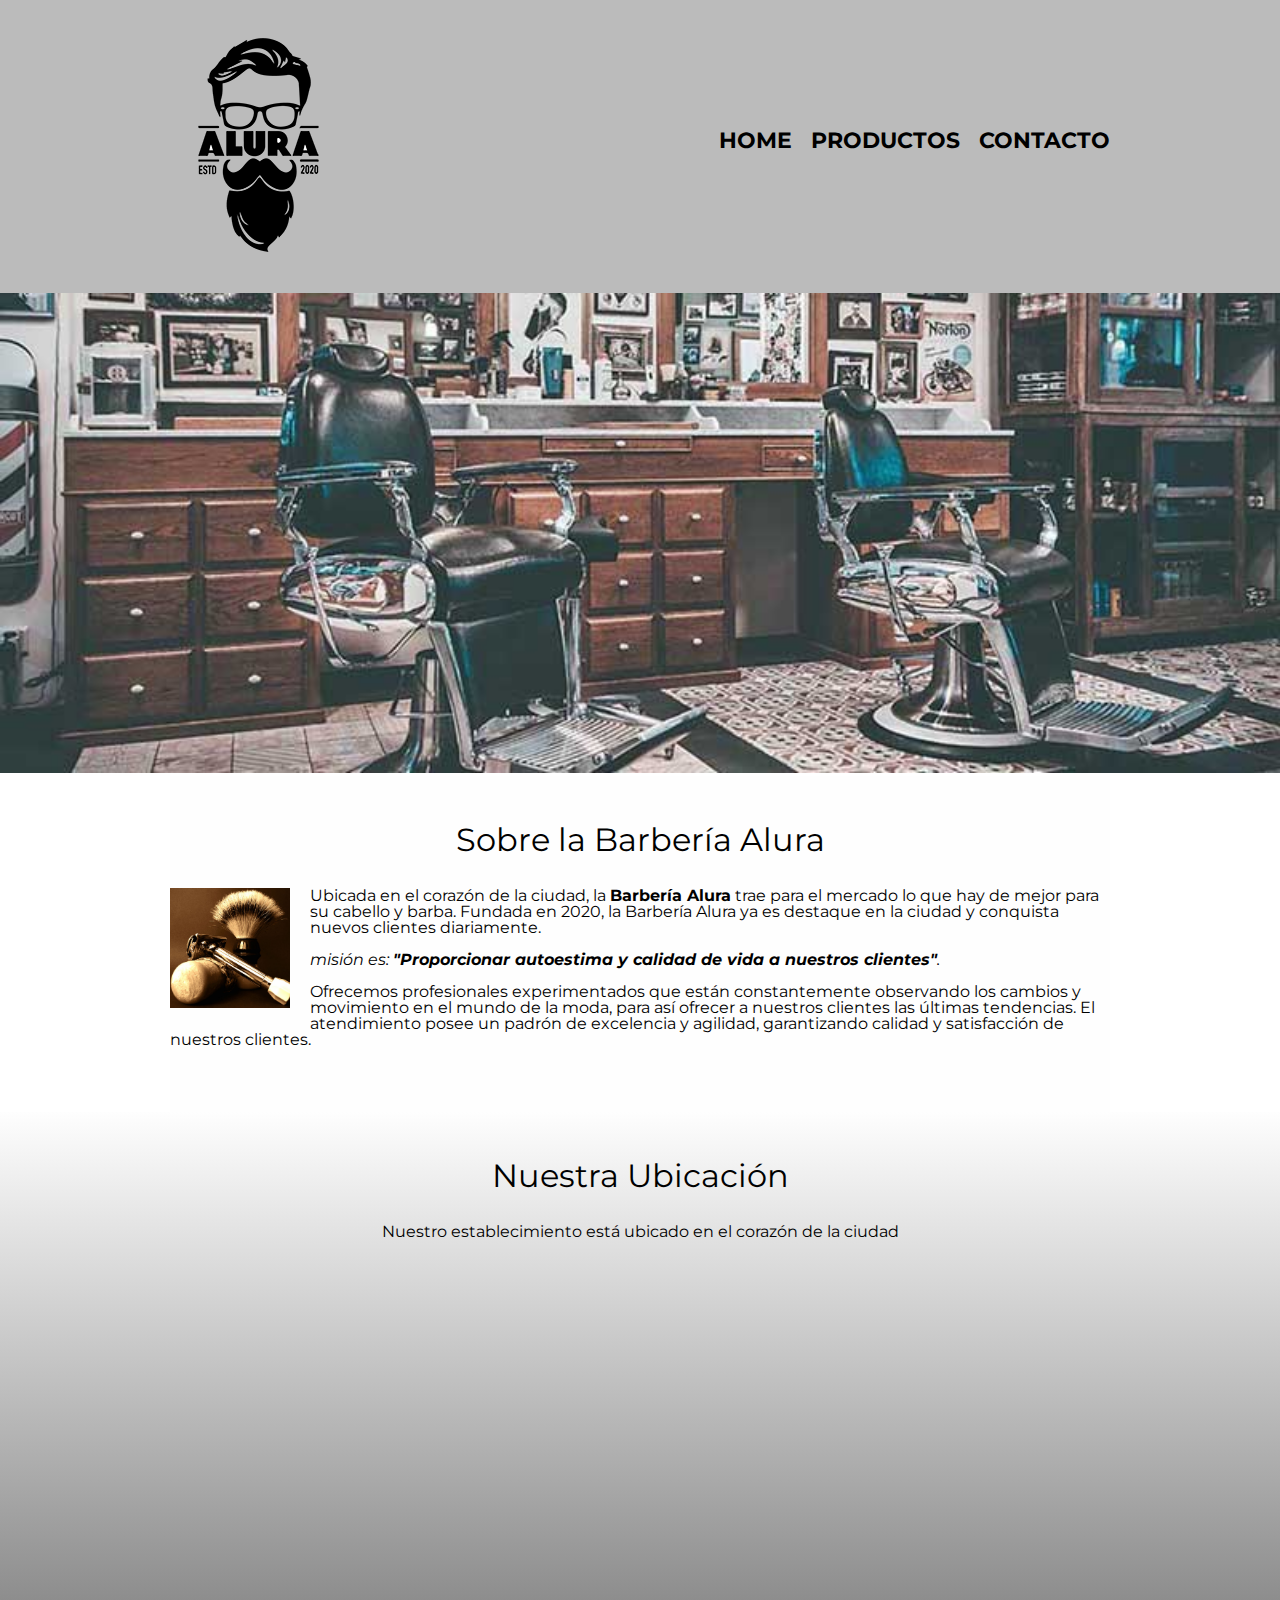
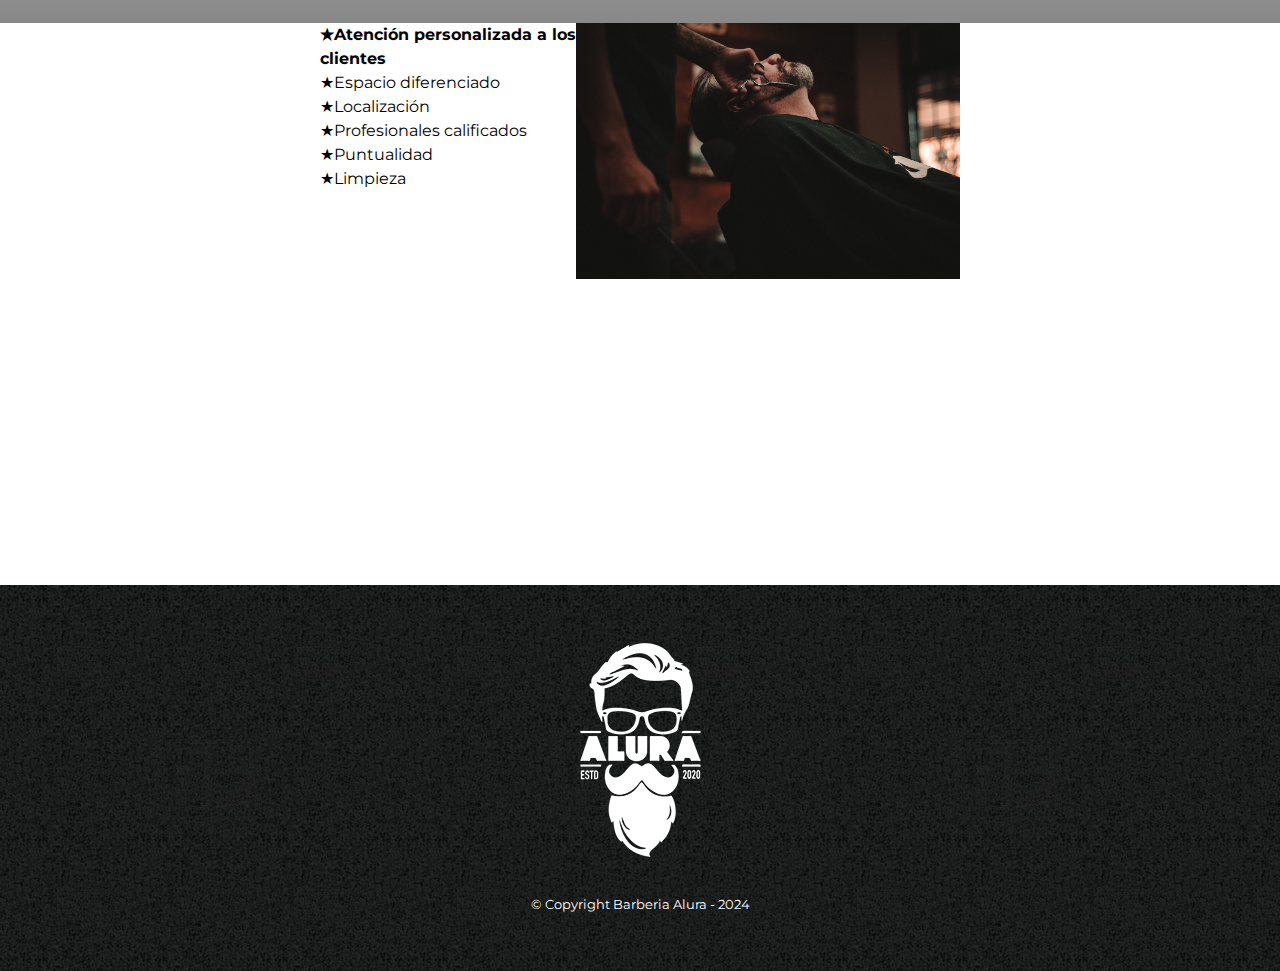
<file: index.html>
<!DOCTYPE html>

<html lang="es">

<head>

    <meta charset="UTF-8">
    <title>Barbería Alura</title>
    <link rel="stylesheet" href="./reset.css">
    <link rel="stylesheet" href="./style.css">
    <link href="https://fonts.googleapis.com/css2?family=Montserrat:wght@300&display=swap" rel="stylesheet">

</head>

<body>

    <header>
        <div class="caja">
            <h1><img src="imagenes/logo.png"></h1>
            <nav>
                <ul>
                    <li><a href="index.html">Home</a></li>
                    <li><a href="productos.html">Productos</a></li>
                    <li><a href="contacto.html">Contacto</a></li>
                </ul>
            </nav>
        </div>
    </header>

    <img class="banner" src="banner/banner.jpg">

    <main>

        <section class="principal">

            <h2 class="titulo-principal">Sobre la Barbería Alura</h2>

            <img class="utensilios" src="./imagenes/utensilios[1].jpg" alt="Utensilios de un barbero">

            <p>Ubicada en el corazón de la ciudad, la <strong>Barbería Alura</strong> trae para el
                mercado lo que hay de mejor
                para su cabello y barba. Fundada en 2020, la Barbería Alura ya es destaque en la ciudad y conquista
                nuevos
                clientes diariamente.</p>

            <p id="mision"><em>misión es: <strong>"Proporcionar autoestima y calidad de vida a
                        nuestros clientes"</strong>.</em></p>

            <p>Ofrecemos profesionales experimentados que están constantemente observando los
                cambios y movimiento en el mundo
                de la moda, para así ofrecer a nuestros clientes las últimas tendencias. El atendimiento posee un padrón
                de
                excelencia y agilidad, garantizando calidad y satisfacción de nuestros clientes.</p>

        </section>

        <section class="mapa">
            <h3 class="titulo-principal">Nuestra Ubicación</h3>
            <p>Nuestro establecimiento está ubicado en el corazón de la ciudad</p>
            <iframe src="https://www.google.com/maps/embed?pb=!1m18!1m12!1m3!1d34784.869470159!2d-46.65499870427411!3d-23.593248407555798!2m3!1f0!2f0!3f0!3m2!1i1024!2i768!4f13.1!3m3!1m2!1s0x94ce5a2b2ed7f3a1%3A0xab35da2f5ca62674!2sCaelum%20-%20Education%20and%20Innovation!5e0!3m2!1ses-419!2sbr!4v1602972945026!5m2!1ses-419!2sbr" width="100%" height="300" frameborder="0" style="border:0;" allowfullscreen="" aria-hidden="false" tabindex="0"></iframe>
         </section>

         <div class="contenido-diferenciales">
            <ul class="lista-diferenciales">
                <li class="items">Atención personalizada a los clientes</li>
                <li class="items">Espacio diferenciado</li>
                <li class="items">Localización</li>
                <li class="items">Profesionales calificados</li>
                <li class="items">Puntualidad</li>
                <li class="items">Limpieza</li>
            </ul><img src="diferenciales/diferenciales.jpg" class="imagen-diferenciales">
        </div>

        <div class="mapa-contenido">
            <iframe src="https://www.google.com/maps/embed?pb=!1m18!1m12!1m3!1d34784.869470159!2d-46.65499870427411!3d-23.593248407555798!2m3!1f0!2f0!3f0!3m2!1i1024!2i768!4f13.1!3m3!1m2!1s0x94ce5a2b2ed7f3a1%3A0xab35da2f5ca62674!2sCaelum%20-%20Education%20and%20Innovation!5e0!3m2!1ses-419!2sbr!4v1602972945026!5m2!1ses-419!2sbr" width="100%" height="300" frameborder="0" style="border:0;" allowfullscreen="" aria-hidden="false" tabindex="0"></iframe>
        </div>

    </main>

    <footer>
        <img src="./imagenes/logo-blanco.png">
        <p class="copyright">&copy Copyright Barberia Alura - 2024</p>
    </footer>

</body>

</html>
</file>
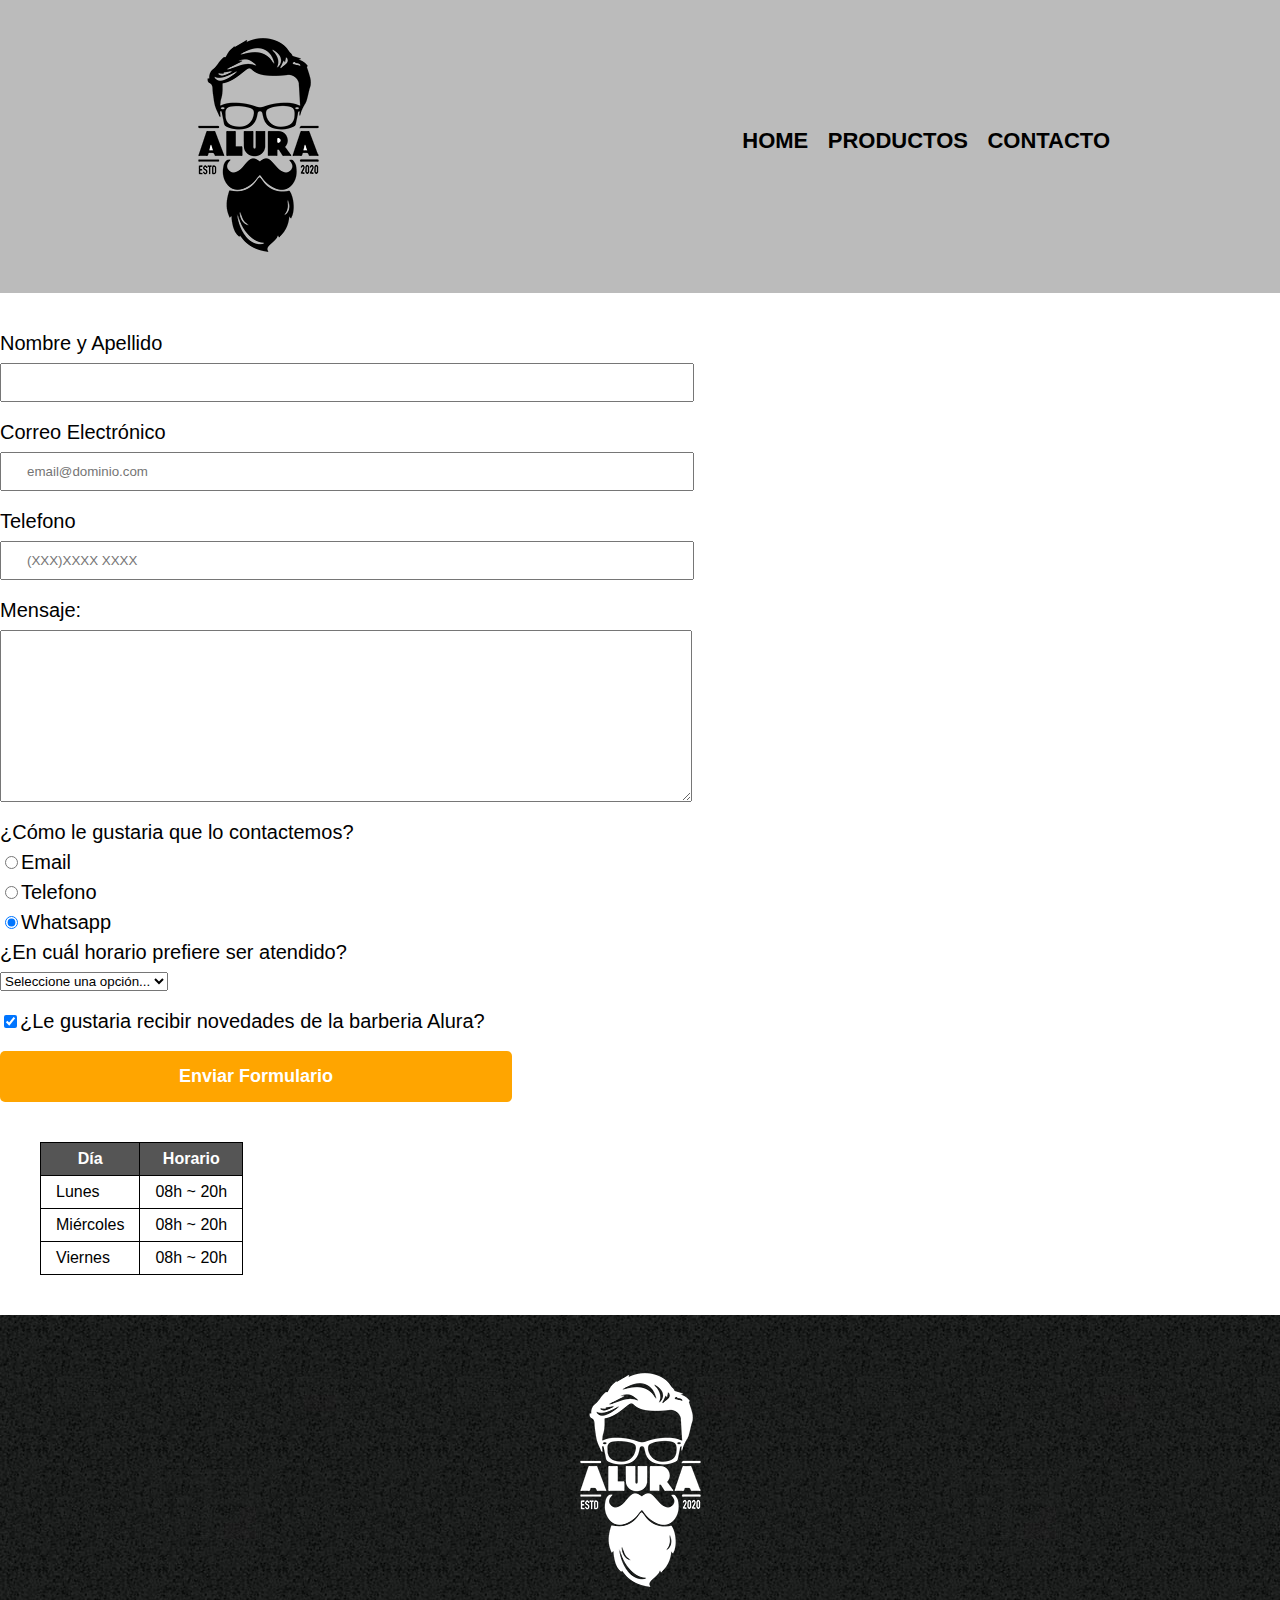
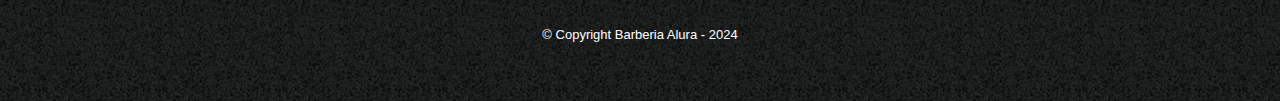
<file: contacto.html>
<!DOCTYPE html>

<html lang="es">

<head>
    <meta charset="UTF-8">
    <title>Contacto - Barbería Alura</title>
    <link rel="stylesheet" href="./reset.css">
    <link rel="stylesheet" href="./style.css">
</head>

<body>
    <header>
        <div class="caja">
            <h1><img src="imagenes/logo.png" alt="Logo de la Barberia Alura"></h1>
            <nav>
                <ul>
                    <li><a href="index.html">Home</a></li>
                    <li><a href="productos.html">Productos</a></li>
                    <li><a href="contacto.html">Contacto</a></li>
                </ul>
            </nav>
        </div>
    </header>
    <main>
        <form>
            <label for="nombreapellido">Nombre y Apellido</label>
            <input type="text" id="nombreapellido" class="input-padron" required>

            <label for="correoelectronico">Correo Electrónico</label>
            <input type="email" id="correoelectronico" class="input-padron" required placeholder="email@dominio.com">

            <label for="telefono">Telefono</label>
            <input type="tel" id="telefono" class="input-padron" required placeholder="(XXX)XXXX XXXX">

            <label for="mensaje">Mensaje:</label>
            <textarea cols="70" rows="10" id="mensaje" class="input-padron" required></textarea>

            <fieldset>
                <legend>¿Cómo le gustaria que lo contactemos?</legend>

                <label for="radio-email"><input type="radio" name="contacto" value="email"
                        id="radio-email">Email</label>

                <label for="radio-telefono"><input type="radio" name="contacto" value="telefono"
                        id="radio-telefono">Telefono</label>

                <label for="radio-whatsapp"><input type="radio" name="contacto" value="whatsapp" id="radio-whatsapp"
                        checked>Whatsapp</label>

            </fieldset>

            <fieldset>
                <legend>¿En cuál horario prefiere ser atendido?</legend>
                <select>
                    <option selected disabled hidden>Seleccione una opción...</option>
                    <option value="opcion1">Mañana</option>
                    <option value="opcion1">Tarde</option>
                    <option value="opcion1">Noche</option>
                </select>
            </fieldset>

            <label class="checkbox"><input type="checkbox" checked>¿Le gustaria recibir novedades de la barberia
                Alura?</label>

            <input type="submit" value="Enviar Formulario" class="enviar">
        </form>

        <table>
            <thead>
                <tr>
                    <th>Día</th>
                    <th>Horario</th>
                </tr>
            </thead>
            <tbody>
                <tr>
                    <td>Lunes</td>
                    <td>08h ~ 20h</td>
                </tr>
                <tr>
                    <td>Miércoles</td>
                    <td>08h ~ 20h</td>
                </tr>
                <tr>
                    <td>Viernes</td>
                    <td>08h ~ 20h</td>
                </tr>
            </tbody>
        </table>

    </main>
    <footer>
        <img src="./imagenes/logo-blanco.png" alt="Logo de la Barberia Alura">
        <p class="copyright">&copy Copyright Barberia Alura - 2024</p>
    </footer>
</body>

</html>
</file>
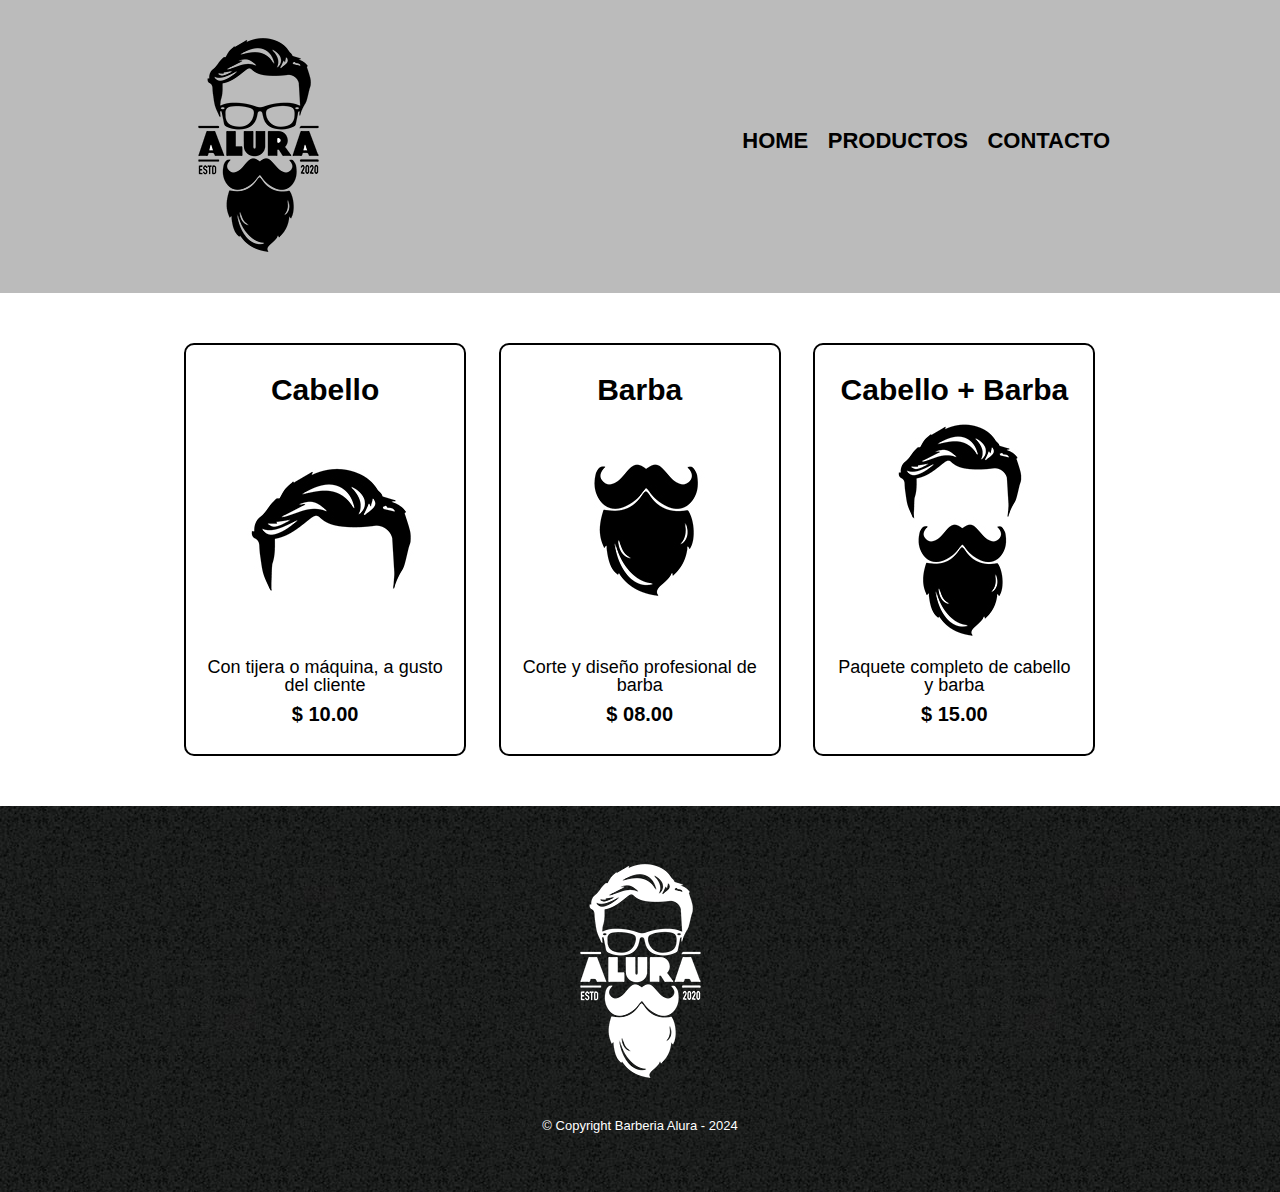
<file: productos.html>
<!DOCTYPE html>

<html lang="es">

<head>
    <meta charset="UTF-8">
    <title>Productos - Barbería Alura</title>
    <link rel="stylesheet" href="./reset.css">
    <link rel="stylesheet" href="./style.css">
</head>

<body>
    <header>
        <div class="caja">
            <h1><img src="imagenes/logo.png"></h1>
            <nav>
                <ul>
                    <li><a href="index.html">Home</a></li>
                    <li><a href="productos.html">Productos</a></li>
                    <li><a href="contacto.html">Contacto</a></li>
                </ul>
            </nav>
        </div>
    </header>
    <main>
        <ul class="productos">
            <li>
                <h2>Cabello</h2>
                <img src="./imagenes/cabello.jpg">
                <p class="producto-descripcion">Con tijera o máquina, a gusto del cliente</p>
                <p class="producto-precio">$ 10.00</p>                
            </li>
            <li>
                <h2>Barba</h2>
                <img src="./imagenes/barba.jpg">
                <p class="producto-descripcion">Corte y diseño profesional de barba</p>
                <p class="producto-precio">$ 08.00</p>                
            </li>
            <li>
                <h2>Cabello + Barba</h2>
                <img src="./imagenes/cabello+barba.jpg">
                <p class="producto-descripcion">Paquete completo de cabello y barba</p>
                <p class="producto-precio">$ 15.00</p>                
            </li>
        </ul>       
    </main>
    <footer>
        <img src="./imagenes/logo-blanco.png">
        <p class="copyright">&copy Copyright Barberia Alura - 2024</p>
    </footer>
</body>

</html>
</file>
<file: style.css>
header {
    background-color: #BBBBBB;
    padding: 20px 0;
}

.caja{
    width: 940px;
    position: relative;
    margin: 0 auto;
}

nav{
    position: absolute;
    top:110px;
    right: 0;
}

nav li{
    display: inline;
    margin: 0 0 0 15px;
}

nav a{
    text-transform: uppercase;
    color: #000000;
    font-weight: bold;
    font-size: 22px;
    text-decoration: none;
}

nav a:hover{
    color: #C78C19;
    text-decoration: underline;
}

.productos {
    width: 940px;
    margin: 0 auto;
    padding: 50px;
}

.productos li{
    display: inline-block;
    text-align: center;
    width: 30%;
    vertical-align: top;
    margin: 0 1.5%;
    padding: 30px 20px;
    box-sizing: border-box;
    border-color: #000000;
    border-width: 2px;
    border-style: solid;
    border-radius: 10px;
}

.productos li:hover{
    border-color: #C78C19;
}

.productos li:active{
    border-color: #088C19;
}

.productos h2{
    font-size: 30px;
    font-weight: bold;
}

.productos li:hover h2{
    font-size: 33px;
}

.producto-descripcion{
    font-size: 18px;
}

.producto-precio{
    font-size: 20px;
    font-weight: bold;
    margin-top: 10px;
}

footer{
    text-align: center;
    background: url(./imagenes/bg.jpg);
    padding:40px
}

.copyright{
    color: #FFFFFF;
    font-size: 13px;
    margin: 20px;
}

form {
    margin: 40px 0;
}

form label, form legend{
    display: block;
    font-size: 20px;
    margin: 0 0 10px;
}

.input-padron{
    display: block;
    margin: 0 0 20px;
    padding: 10px 25px;
    width: 50%;
}

.checkbox{
    margin: 20px 0;
}

.enviar{
    width: 40%;
    padding: 15px 0;
    font-size: 18px;
    font-weight: bold;
    color:white;
    background-color: orange;
    border: none;
    border-radius: 5px;
    transition: 1s all;
    cursor:pointer;
}

.enviar:hover{
    background: darkorange;
    transform: scale(1.20);
}

table{
    margin:40px 40px;

}

thead{
    background: #555555;
    color:white;
    font-weight: bold;
}

td, th{
    border: 1px solid #000000;
    padding: 8px 15px;
}

/* CSS para nuestro home*/

.banner{
    width: 100%;
}

body {
    font-family: 'Montserrat', sans-serif;
}

.titulo-principal{
    text-align: center;
    font-size: 2em;
    margin: 0 0 1em;
    clear: left;
}

.principal p{
    margin: 0 0 1em;
}

.principal strong{
    font-weight: bold;
}

.principal em{
    font-style: italic;
}

.utensilios{
    width: 120px;
    float:left;
    margin: 0 20px 20px 0;
}

.imagenDiferenciales{
    width: 60%;
}

.mapa {
    padding: 3em 0;
    background: linear-gradient(#FEFEFE, #888888);
}

.mapa p {
    margin: 0 0 2em;
    text-align: center;
}

.video {
    width: 560px;
    margin: 1em auto;
}

.diferenciales {
    padding: 3em 0;
    background: #888888;
}

.contenido-diferenciales {
    width: 640px;
    margin: 0 auto;
}

.lista-diferenciales {
    width: 40%;
    display: inline-block;
    vertical-align: top;
}

.items {
    line-height: 1.5;
}

.items:first-child {
    font-weight: bold;
}

.items:before{
    content:"★"
}

.imagen-diferenciales {
    width: 60%;
}

.mapa-contenido {
    width: 940px;
    margin: 0 auto;
}

.principal {
    padding: 3em 0;
    background: #FEFEFE;
    width: 940px;
    margin: 0 auto;
}



/*
jerarquia

 <p class="test" id="test">¿Cómo le gustaria que lo contactemos?</p>

form p{
    color: blue;
}

p{
    color:red;
}

.test{
    color:yellow;
}

p.test{
    color:orange;
}

#test{
    color:pink;
}

inline en el html
 <p class="test" id="test" style={color:green;}>¿Cómo le gustaria que lo contactemos?</p>
*/
</file>
